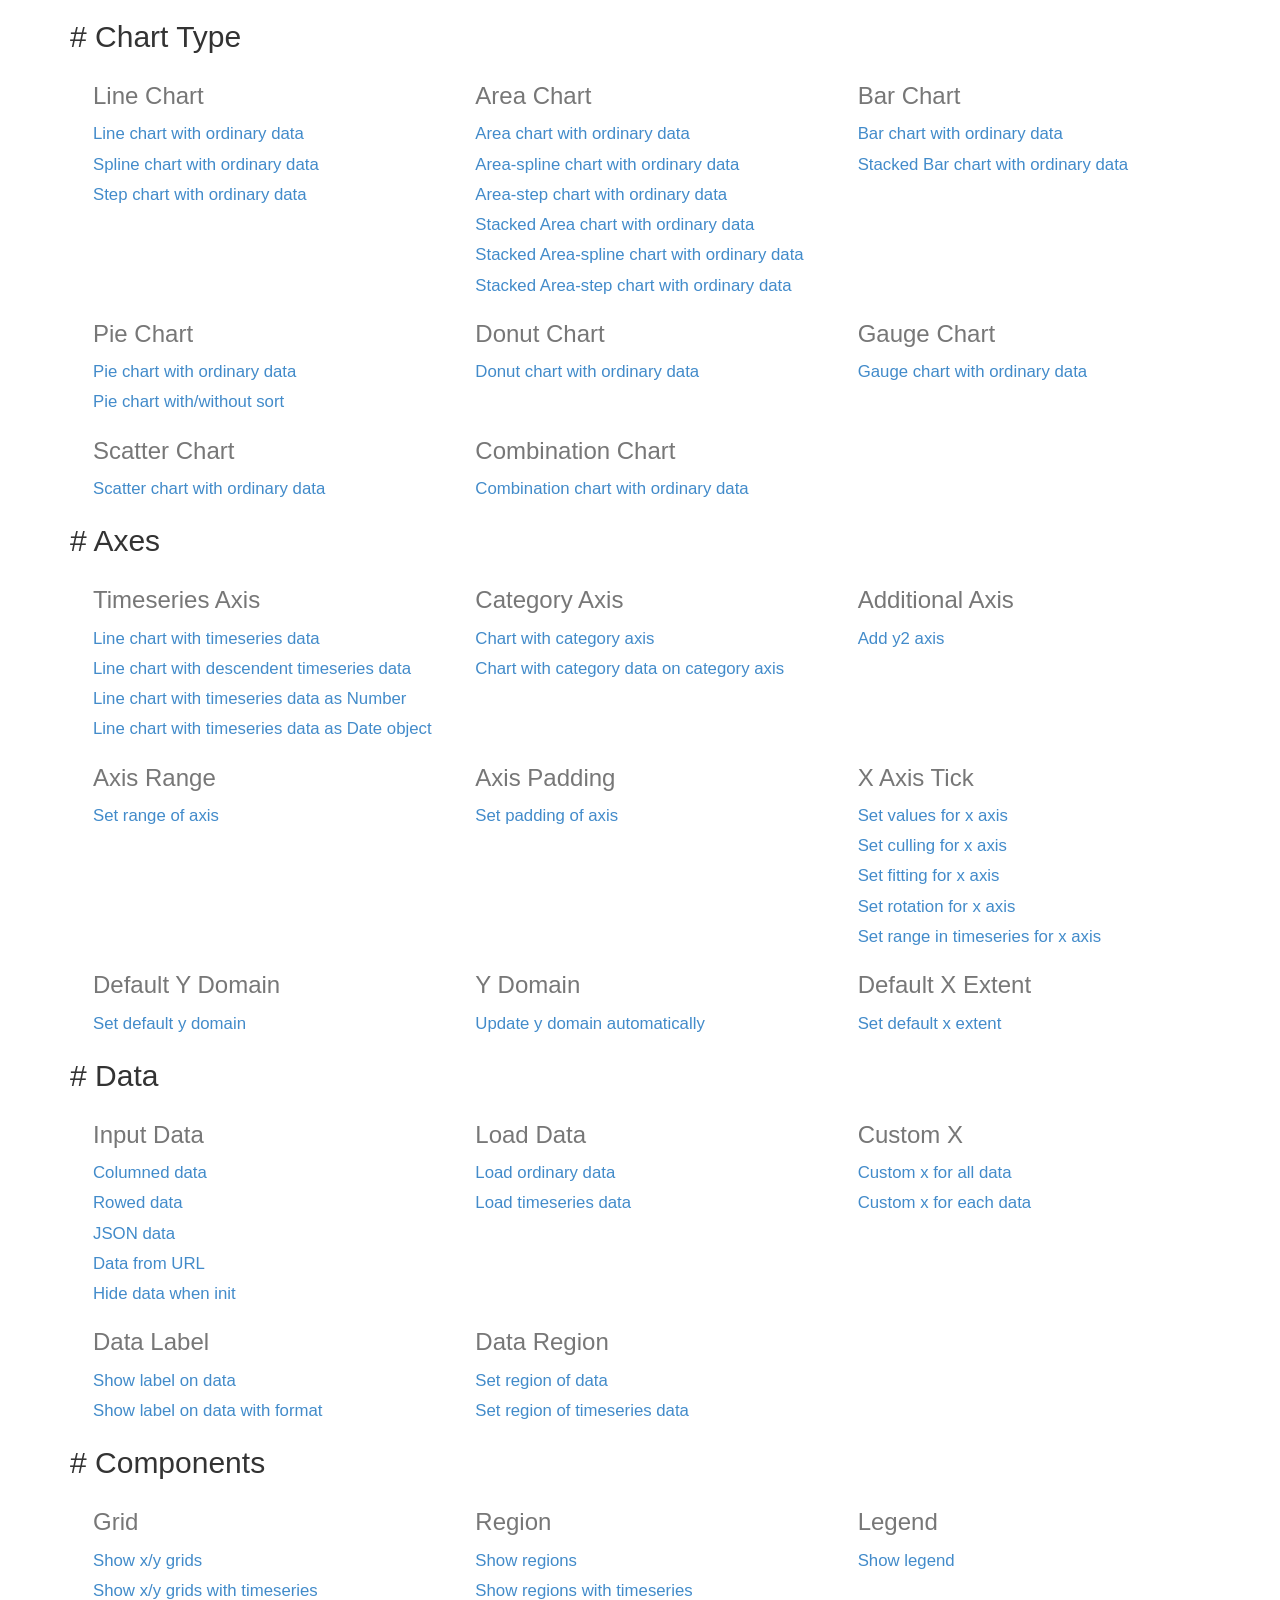
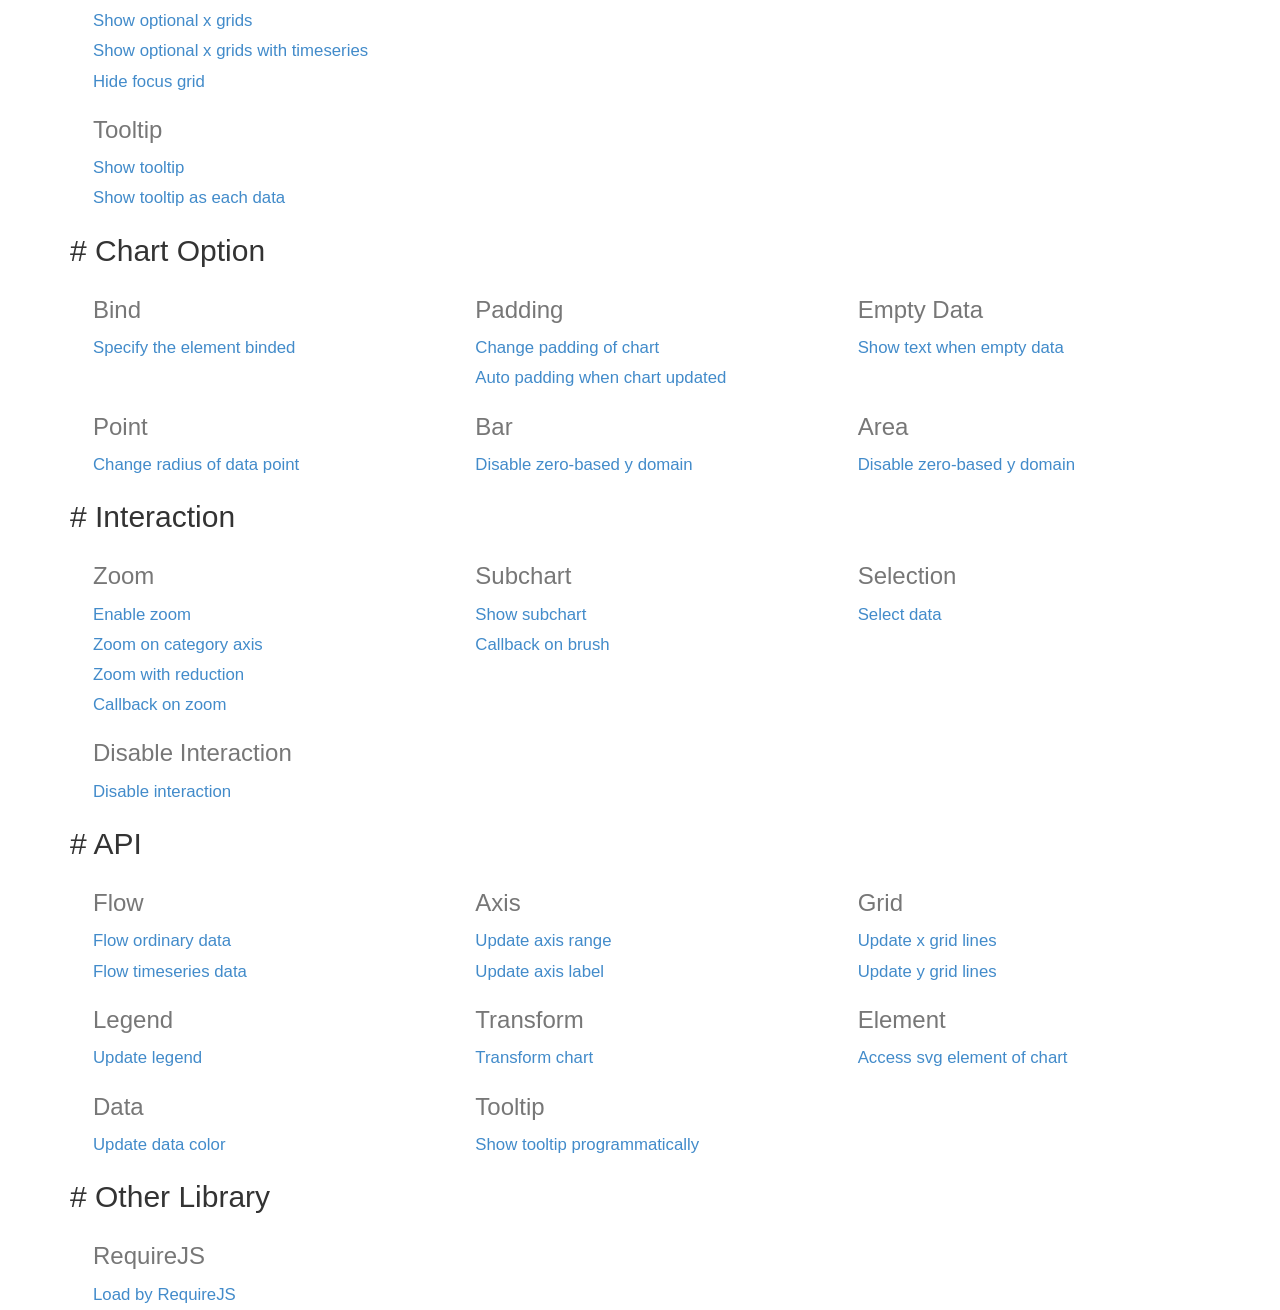
<file: ExampleDB/static/c3/htdocs/index.html>
<html>
  <head>
    <link href="./css/bootstrap.min.css" rel="stylesheet">
    <link href="./css/index.css" rel="stylesheet">
  </head>
  <body>
    <div class="container">
      <div class="section">
        <h2># <span>Chart Type</span></h2>
        <div>
          <div class="row">
            <div class="col-md-4">
              <h3>Line Chart</h3>
              <a href="./samples/simple.html">
                Line chart with ordinary data
              </a>
              <a href="./samples/chart_spline.html">
                Spline chart with ordinary data
              </a>
              <a href="./samples/chart_step.html">
                Step chart with ordinary data
              </a>
            </div>
            <div class="col-md-4">
              <h3>Area Chart</h3>
              <a href="./samples/chart_area.html">
                Area chart with ordinary data
              </a>
              <a href="./samples/chart_area_spline.html">
                Area-spline chart with ordinary data
              </a>
              <a href="./samples/chart_area_step.html">
                Area-step chart with ordinary data
              </a>
              <a href="./samples/chart_area_stacked.html">
                Stacked Area chart with ordinary data
              </a>
              <a href="./samples/chart_area_spline_stacked.html">
                Stacked Area-spline chart with ordinary data
              </a>
              <a href="./samples/chart_area_step_stacked.html">
                Stacked Area-step chart with ordinary data
              </a>
            </div>
            <div class="col-md-4">
              <h3>Bar Chart</h3>
              <a href="./samples/chart_bar.html">
                Bar chart with ordinary data
              </a>
              <a href="./samples/chart_bar_stacked.html">
                Stacked Bar chart with ordinary data
              </a>
            </div>
          </div>
          <div class="row">
            <div class="col-md-4">
              <h3>Pie Chart</h3>
              <a href="./samples/chart_pie.html">
                Pie chart with ordinary data
              </a>
              <a href="./samples/chart_pie_sort.html">
                Pie chart with/without sort
              </a>
            </div>
            <div class="col-md-4">
              <h3>Donut Chart</h3>
              <a href="./samples/chart_donut.html">
                Donut chart with ordinary data
              </a>
            </div>
            <div class="col-md-4">
              <h3>Gauge Chart</h3>
              <a href="./samples/chart_gauge.html">
                Gauge chart with ordinary data
              </a>
            </div>
          </div>
          <div class="row">
            <div class="col-md-4">
              <h3>Scatter Chart</h3>
              <a href="./samples/chart_scatter.html">
                Scatter chart with ordinary data
              </a>
            </div>
            <div class="col-md-4">
              <h3>Combination Chart</h3>
              <a href="./samples/chart_combination.html">
                Combination chart with ordinary data
              </a>
            </div>
          </div>
        </div>
      </div>

      <div class="section">
        <h2># <span>Axes</span></h2>
        <div>
          <div class="row">
            <div class="col-md-4">
              <h3>Timeseries Axis</h3>
              <a href="./samples/timeseries.html">
                Line chart with timeseries data
              </a>
              <a href="./samples/timeseries_descendent.html">
                Line chart with descendent timeseries data
              </a>
              <a href="./samples/timeseries_raw.html">
                Line chart with timeseries data as Number
              </a>
              <a href="./samples/timeseries_date.html">
                Line chart with timeseries data as Date object
              </a>
            </div>
            <div class="col-md-4">
              <h3>Category Axis</h3>
              <a href="./samples/categorized.html">
                Chart with category axis
              </a>
              <a href="./samples/custom_x_categorized.html">
                Chart with category data on category axis
              </a>
            </div>
            <div class="col-md-4">
              <h3>Additional Axis</h3>
              <a href="./samples/axes_y2.html">
                Add y2 axis
              </a>
            </div>
          </div>
          <div class="row">
            <div class="col-md-4">
              <h3>Axis Range</h3>
              <a href="./samples/axes_range.html">
                Set range of axis
              </a>
            </div>
            <div class="col-md-4">
              <h3>Axis Padding</h3>
              <a href="./samples/axes_padding.html">
                Set padding of axis
              </a>
            </div>
            <div class="col-md-4">
              <h3>X Axis Tick</h3>
              <a href="./samples/axes_x_tick_values.html">
                Set values for x axis
              </a>
              <a href="./samples/axes_x_tick_culling.html">
                Set culling for x axis
              </a>
              <a href="./samples/axes_x_tick_fit.html">
                Set fitting for x axis
              </a>
              <a href="./samples/axes_x_tick_rotate.html">
                Set rotation for x axis
              </a>
              <a href="./samples/axes_x_range_timeseries.html">
                Set range in timeseries for x axis
              </a>
            </div>
          </div>
          <div class="row">
            <div class="col-md-4">
              <h3>Default Y Domain</h3>
              <a href="./samples/axes_y_default.html">
                Set default y domain
              </a>
            </div>
            <div class="col-md-4">
              <h3>Y Domain</h3>
              <a href="./samples/domain_y.html">
                Update y domain automatically
              </a>
            </div>
            <div class="col-md-4">
              <h3>Default X Extent</h3>
              <a href="./samples/axes_x_extent.html">
                Set default x extent
              </a>
            </div>
          </div>
        </div>
      </div>

      <div class="section">
        <h2># <span>Data</span></h2>
        <div>
          <div class="row">
            <div class="col-md-4">
              <h3>Input Data</h3>
              <a href="./samples/data_columned.html">
                Columned data
              </a>
              <a href="./samples/data_rowed.html">
                Rowed data
              </a>
              <a href="./samples/data_json.html">
                JSON data
              </a>
              <a href="./samples/data_url.html">
                Data from URL
              </a>
              <a href="./samples/data_hide.html">
                Hide data when init
              </a>
            </div>
            <div class="col-md-4">
              <h3>Load Data</h3>
              <a href="./samples/data_load.html">
                Load ordinary data
              </a>
              <a href="./samples/data_load_timeseries.html">
                Load timeseries data
              </a>
            </div>
            <div class="col-md-4">
              <h3>Custom X</h3>
              <a href="./samples/custom_x_scale.html">
                Custom x for all data
              </a>
              <a href="./samples/custom_xs_scale.html">
                Custom x for each data
              </a>
            </div>
          </div>
          <div class="row">
            <div class="col-md-4">
              <h3>Data Label</h3>
              <a href="./samples/data_label.html">
                Show label on data
              </a>
              <a href="./samples/data_label_format.html">
                Show label on data with format
              </a>
            </div>
            <div class="col-md-4">
              <h3>Data Region</h3>
              <a href="./samples/data_region.html">
                Set region of data
              </a>
              <a href="./samples/data_region_timeseries.html">
                Set region of timeseries data
              </a>
            </div>
          </div>
        </div>
      </div>

      <div class="section">
        <h2># <span>Components</span></h2>
        <div>
          <div class="row">
            <div class="col-md-4">
              <h3>Grid</h3>
              <a href="./samples/grids.html">
                 Show x/y grids
              </a>
              <a href="./samples/grids_timeseries.html">
                 Show x/y grids with timeseries
              </a>
              <a href="./samples/grid_x_lines.html">
                 Show optional x grids
              </a>
              <a href="./samples/grid_x_lines_timeseries.html">
                 Show optional x grids with timeseries
              </a>
              <a href="./samples/grid_focus.html">
                 Hide focus grid
              </a>
            </div>
            <div class="col-md-4">
              <h3>Region</h3>
              <a href="./samples/regions.html">
                 Show regions
              </a>
              <a href="./samples/regions_timeseries.html">
                 Show regions with timeseries
              </a>
            </div>
            <div class="col-md-4">
              <h3>Legend</h3>
              <a href="./samples/legend.html">
                 Show legend
              </a>
            </div>
          </div>
          <div class="row">
            <div class="col-md-4">
              <h3>Tooltip</h3>
              <a href="./samples/tooltip_show.html">
                Show tooltip
              </a>
              <a href="./samples/tooltip_grouped.html">
                Show tooltip as each data
              </a>
            </div>
          </div>
        </div>
      </div>

      <div class="section">
        <h2># <span>Chart Option</span></h2>
        <div>
          <div class="row">
            <div class="col-md-4">
              <h3>Bind</h3>
              <a href="./samples/bindto.html">
                Specify the element binded
              </a>
            </div>
            <div class="col-md-4">
              <h3>Padding</h3>
              <a href="./samples/padding.html">
                Change padding of chart
              </a>
              <a href="./samples/padding_update.html">
                Auto padding when chart updated
              </a>
            </div>
            <div class="col-md-4">
              <h3>Empty Data</h3>
              <a href="./samples/emptydata.html">
                Show text when empty data
              </a>
            </div>
          </div>
          <div class="row">
            <div class="col-md-4">
              <h3>Point</h3>
              <a href="./samples/point_r.html">
                Change radius of data point
              </a>
            </div>
            <div class="col-md-4">
              <h3>Bar</h3>
              <a href="./samples/bar_zerobased.html">
                Disable zero-based y domain
              </a>
            </div>
            <div class="col-md-4">
              <h3>Area</h3>
              <a href="./samples/area_zerobased.html">
                Disable zero-based y domain
              </a>
            </div>
          </div>
        </div>
      </div>

      <div class="section">
        <h2># <span>Interaction</span></h2>
        <div>
          <div class="row">
            <div class="col-md-4">
              <h3>Zoom</h3>
              <a href="./samples/zoom.html">
                Enable zoom
              </a>
              <a href="./samples/zoom.html">
                Zoom on category axis
              </a>
              <a href="./samples/zoom_reduction.html">
                Zoom with reduction
              </a>
              <a href="./samples/zoom_onzoom.html">
                Callback on zoom
              </a>
            </div>
            <div class="col-md-4">
              <h3>Subchart</h3>
              <a href="./samples/subchart.html">
                Show subchart
              </a>
              <a href="./samples/subchart_onbrush.html">
                Callback on brush
              </a>
            </div>
            <div class="col-md-4">
              <h3>Selection</h3>
              <a href="./samples/selection.html">
                Select data
              </a>
            </div>
          </div>
          <div class="row">
            <div class="col-md-4">
              <h3>Disable Interaction</h3>
              <a href="./samples/interaction_enabled.html">
                Disable interaction
              </a>
            </div>
          </div>
        </div>
      </div>

      <div class="section">
        <h2># <span>API</span></h2>
        <div>
          <div class="row">
            <div class="col-md-4">
              <h3>Flow</h3>
              <a href="./samples/api_flow.html">
                Flow ordinary data
              </a>
              <a href="./samples/api_flow_timeseries.html">
                Flow timeseries data
              </a>
            </div>
            <div class="col-md-4">
              <h3>Axis</h3>
              <a href="./samples/api_axis_range.html">
                Update axis range
              </a>
              <a href="./samples/api_axis_label.html">
                Update axis label
              </a>
            </div>
            <div class="col-md-4">
              <h3>Grid</h3>
              <a href="./samples/api_xgrid_lines.html">
                Update x grid lines
              </a>
              <a href="./samples/api_ygrid_lines.html">
                Update y grid lines
              </a>
            </div>
          </div>
          <div class="row">
            <div class="col-md-4">
              <h3>Legend</h3>
              <a href="./samples/api_legend.html">
                Update legend
              </a>
            </div>
            <div class="col-md-4">
              <h3>Transform</h3>
              <a href="./samples/api_transform.html">
                Transform chart
              </a>
            </div>
            <div class="col-md-4">
              <h3>Element</h3>
              <a href="./samples/element.html">
                Access svg element of chart
              </a>
            </div>
          </div>
          <div class="row">
            <div class="col-md-4">
              <h3>Data</h3>
              <a href="./samples/api_data_colors.html">
                Update data color
              </a>
            </div>
            <div class="col-md-4">
              <h3>Tooltip</h3>
              <a href="./samples/api_tooltip_show.html">
                Show tooltip programmatically
              </a>
            </div>
          </div>
        </div>
      </div>

      <div class="section">
        <h2># <span>Other Library</span></h2>
        <div>
          <div class="row">
            <div class="col-md-4">
              <h3>RequireJS</h3>
              <a href="./samples/requirejs.html">
                Load by RequireJS
              </a>
            </div>
          </div>
        </div>
      </div>

    </div>
  </body>
</html>
</file>
<file: ExampleDB/static/c3/htdocs/css/index.css>
.row {
  margin-left: 8px;
}
.row a {
  display: block;
  text-align: left;
  font-size: 1.2em;
  line-height: 1.8;
}
.row h3 {
  color: #777;
}
</file>
